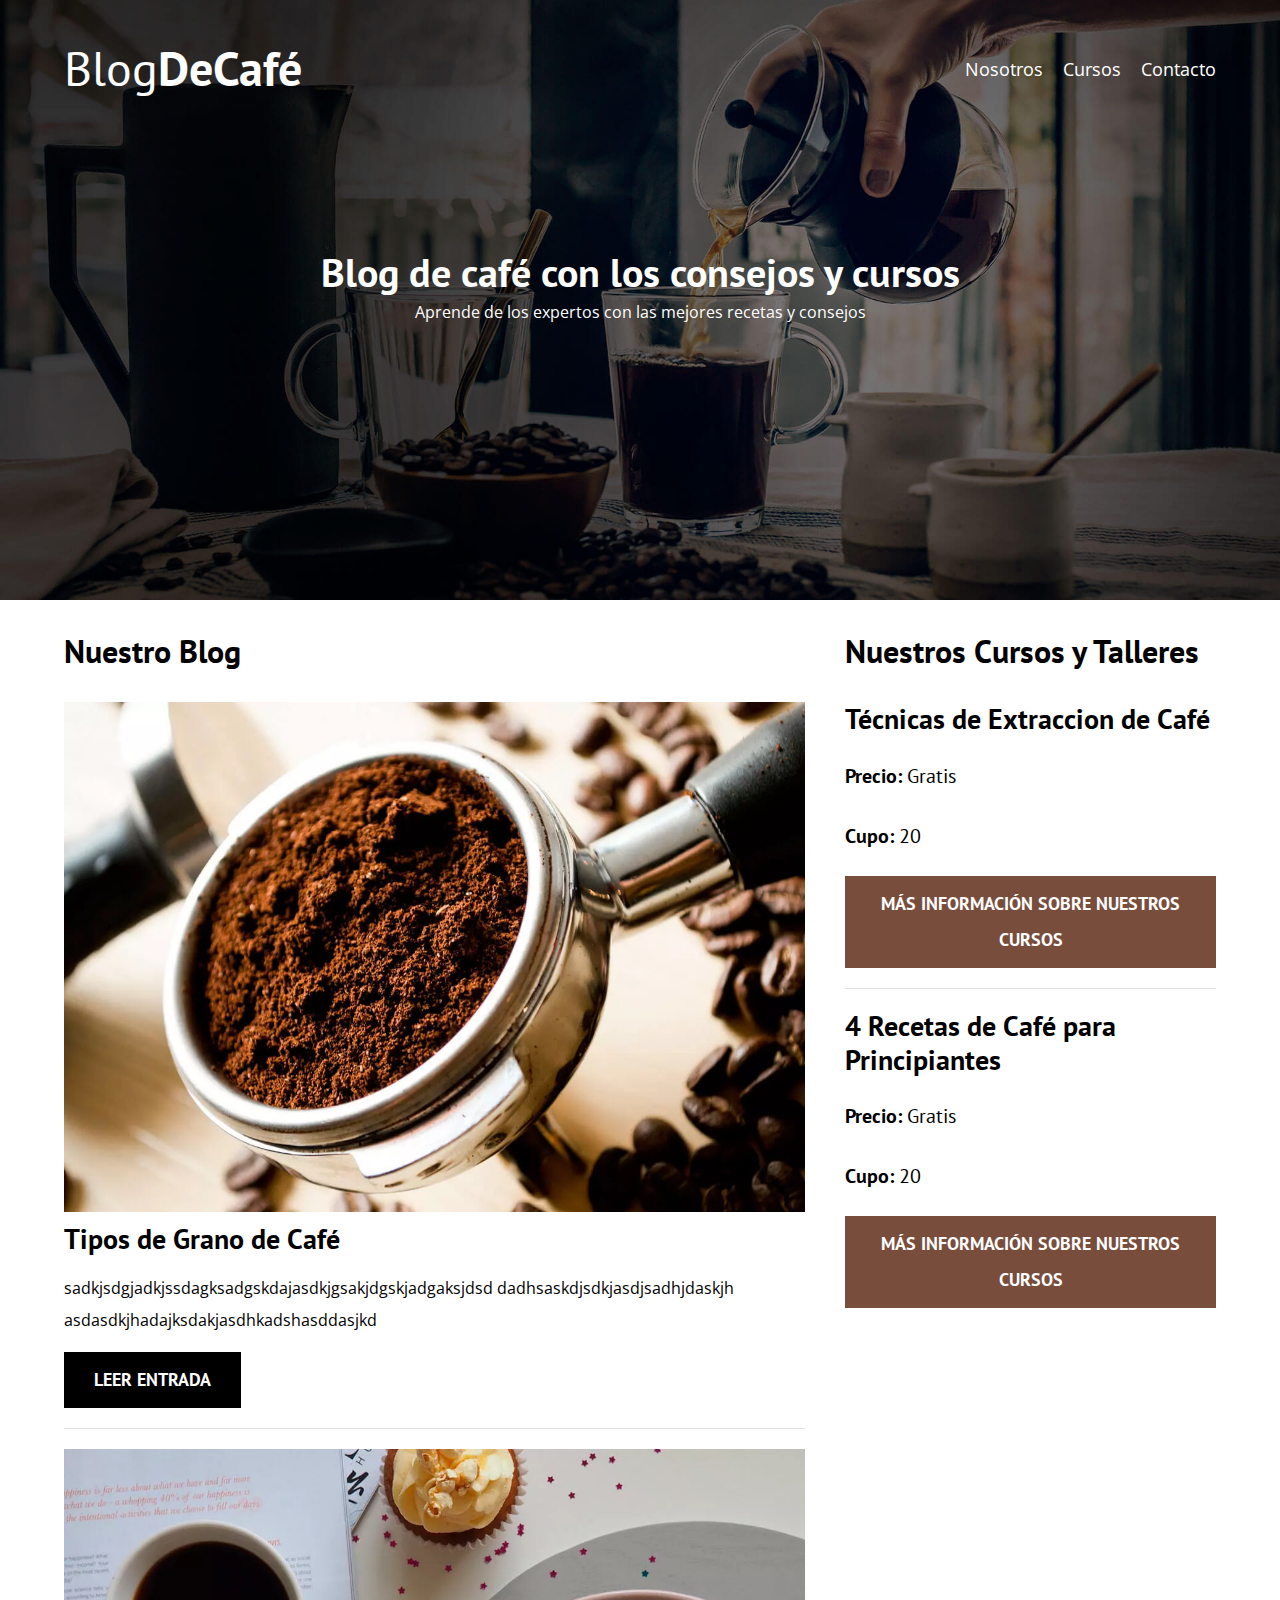
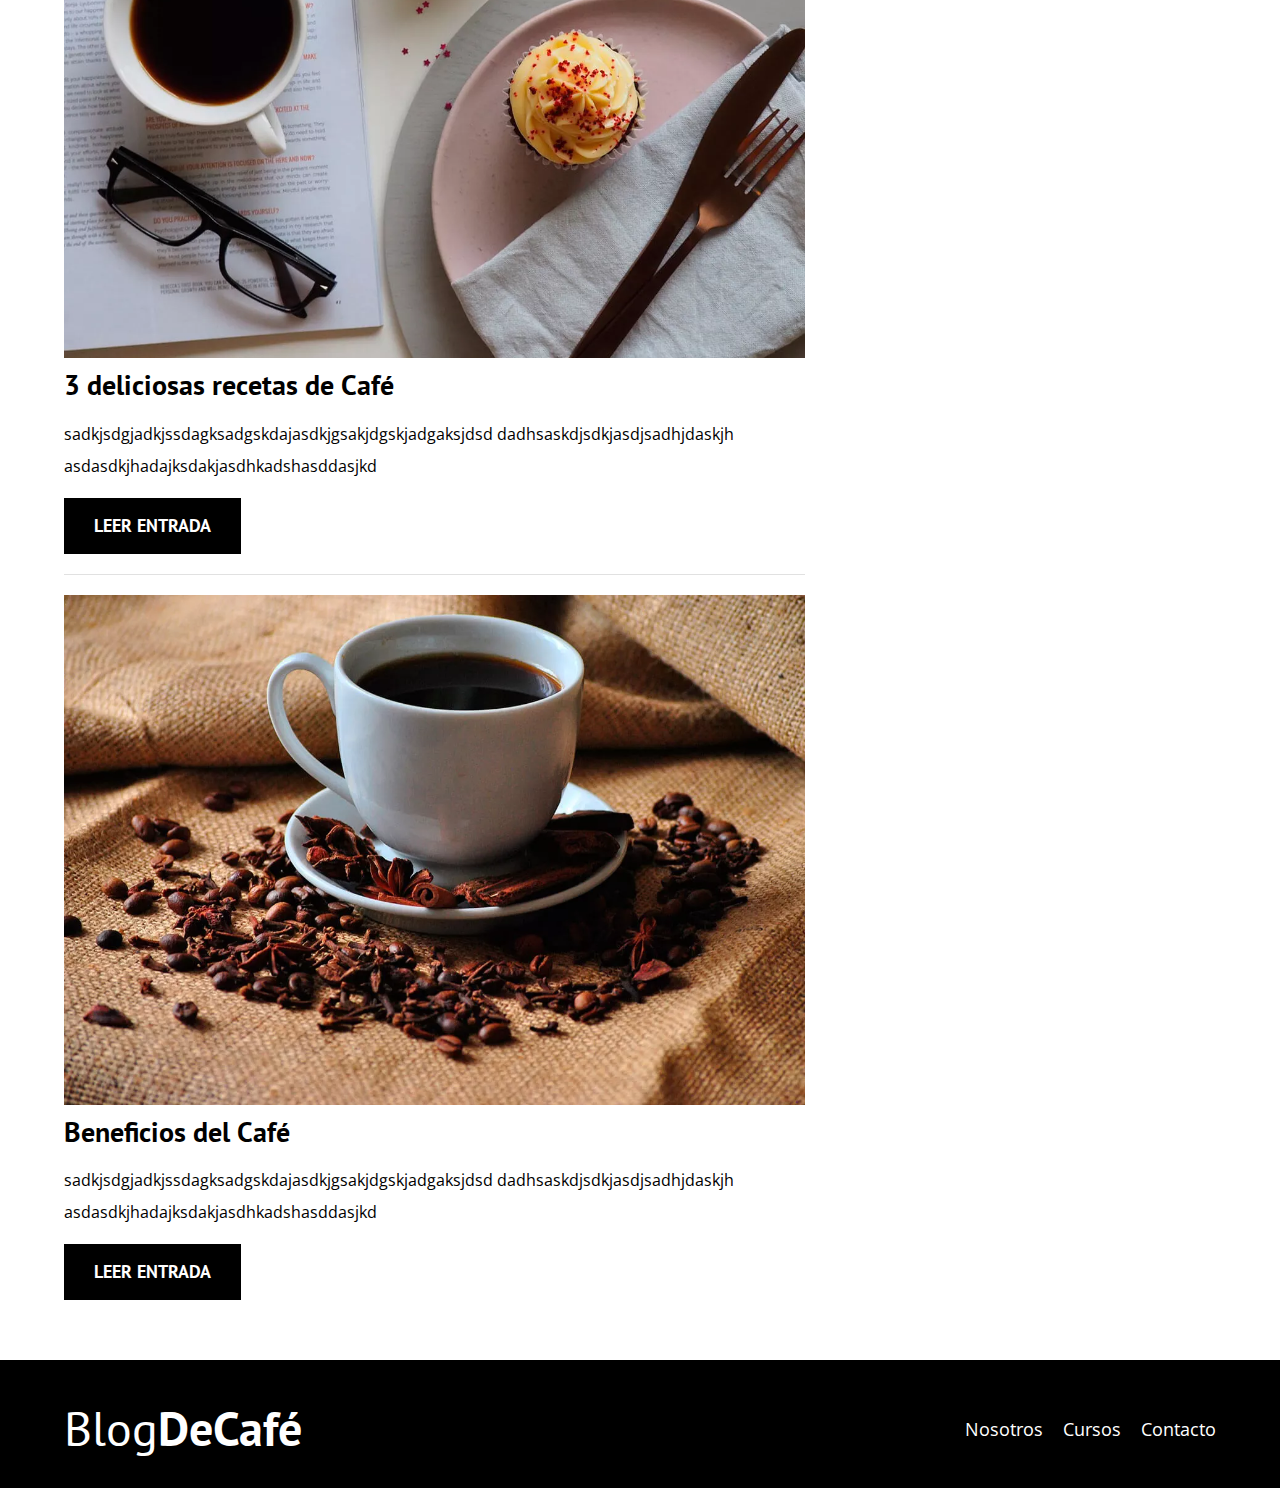
<file: index.html>
<!DOCTYPE html>
<html lang="es">
<head>
    <meta charset="UTF-8">
    <meta name="viewport" content="width=device-width, initial-scale=1.0">
    <title>BlogDeCafé</title>
    <meta name="description" content="Página web de blog de café">
    
    <link rel="preconnect" href="https://fonts.googleapis.com">
    <link rel="preconnect" href="https://fonts.gstatic.com" crossorigin>
    <link href="https://fonts.googleapis.com/css2?family=Open+Sans:ital,wght@0,300..800;1,300..800&family=PT+Sans:ital,wght@0,400;0,700;1,400;1,700&display=swap" rel="stylesheet">
    
    <!--Prefetch-->
    <link rel="prefetch" href="nosotros.html"> <!--Esto cargar desde un inicio la pagina de nosotros sirve para que la abra inmediatemente
     esto podria servir en el proyecto de la pizzeria para cargar inmediatamente el menu. No se debn de  poner mas paginas porque es lo mismo , perde el sentido-->

    <!--Preload--> <!--Carga elementos que sean necesarios inmediatamente-->
    <link rel="preload" href="css/normalize.css" as="styles">
    <link rel="stylesheet" href="css/normalize.css">

    <link rel="preload" href="css/styles.css" as="styles">
    <link rel="stylesheet" href="css/styles.css">

</head>
<body>
    <header class="header">
        <div class="contenedor">
            <div class="barra">
                <a class="logo" href="index.html">
                    <h1 class="logo__nombre no-margin centrar-texto">Blog<span class="logo__bold">DeCafé</span></h1>
                </a>

                <nav class="navegacion">
                    <a href="nosotros.html" class="navegacion__enlace">Nosotros</a>
                    <a href="cursos.html" class="navegacion__enlace">Cursos</a>
                    <a href="contacto.html" class="navegacion__enlace">Contacto</a>
                </nav>
            </div>
        </div>

        <div class="header__texto"> <!--El guion bajo indica que es una elemento de este bloque-->
            <h2 class="no-margin">Blog de café con los consejos y cursos</h2>
            <p class="no-margin">Aprende de los expertos con las mejores recetas y consejos</p>
        </div>
    </header>

    <div class="contenedor contenido-principal">
        <main class="blog">
            <h3>Nuestro Blog</h3>
            <article class="entrada"> <!--Etiqueta Para foros y noticias-->
                <div class="entrada__imagen">
                    <picture>
                         <source loading="lazy" srcset="img/blog1.webp" type="image/webp">
                         <img loading="lazy" src="img/blog1.jpg" alt="imagen blog">
                    </picture>
                    
                </div>
                <div class="entrada__contenido">
                    <h4 class="no-margin">Tipos de Grano de Café</h4>
                    <p>
                        sadkjsdgjadkjssdagksadgskdajasdkjgsakjdgskjadgaksjdsd
                        dadhsaskdjsdkjasdjsadhjdaskjh
                        asdasdkjhadajksdakjasdhkadshasddasjkd
                    </p>
                    <a href="entrada.html" class="boton boton--primario">Leer Entrada</a>      
                </div>
            </article>
            <article class="entrada"> <!--Etiqueta Para foros y noticias-->
                <div class="entrada__imagen">
                    <picture>
                        <source loading="lazy" srcset="img/blog2.webp" type="image/webp">
                        <img loading="lazy" src="img/blog2.jpg" alt="imagen blog">
                   </picture>
                </div>
                <div class="entrada__contenido">
                    <h4 class="no-margin">3 deliciosas recetas de Café</h4>
                    <p>
                        sadkjsdgjadkjssdagksadgskdajasdkjgsakjdgskjadgaksjdsd
                        dadhsaskdjsdkjasdjsadhjdaskjh
                        asdasdkjhadajksdakjasdhkadshasddasjkd
                    </p>
                    <a href="entrada.html" class="boton boton--primario">Leer Entrada</a>      
                </div>
            </article>
            <article class="entrada"> <!--Etiqueta Para foros y noticias-->
                <div class="entrada__imagen">
                    <picture>
                        <source loading="lazy" srcset="img/blog3.webp" type="image/webp">
                        <img loading="lazy" src="img/blog3.jpg" alt="imagen blog"> <!--El loading lazy sirve para cargar las imagenes cuando se abren y no desde un inicio es mejor para ahorrar tiempo en elxservidor-->
                   </picture>
                    
                </div>
                <div class="entrada__contenido">
                    <h4 class="no-margin">Beneficios del Café</h4>
                    <p>
                        sadkjsdgjadkjssdagksadgskdajasdkjgsakjdgskjadgaksjdsd
                        dadhsaskdjsdkjasdjsadhjdaskjh
                        asdasdkjhadajksdakjasdhkadshasddasjkd
                    </p>
                    <a href="entrada.html" class="boton boton--primario">Leer Entrada</a>      
                </div>
            </article>
        </main>
        <aside class="sidebar"> <!--Barra mas pequeña de alado--> 
            <h3>Nuestros Cursos y Talleres</h3>
            <ul class="cursos no-padding"> <!--UL = lista no ordenada-->
                <li class="widget-curso">
                    <h4 class="no-margin">Técnicas de Extraccion de Café</h4>
                    <p class="widget-curso__label">Precio:
                        <span class="widget-curso__info">Gratis</span>
                    </p>
                    <p class="widget-curso__label">Cupo:
                        <span class="widget-curso__info">20</span>
                    </p>
                    <a href="entrada.html" class="boton boton--secundario">Más Información sobre nuestros cursos</a> 
                </li>

                <li class="widget-curso">
                    <h4 class="no-margin">4 Recetas de Café para Principiantes</h4>
                    <p class="widget-curso__label">Precio:
                        <span class="widget-curso__info">Gratis</span>
                    </p>
                   
                    <p class="widget-curso__label">Cupo:
                        <span class="widget-curso__info">20</span>
                    </p>
                    <a href="entrada.html" class="boton boton--secundario">Más Información sobre nuestros cursos</a> 
                </li>
            </ul>
        </aside>
    </div> 

    <footer class="footer">
        <div class="contenedor">
            <div class="barra">
                <a class="logo" href="index.html">
                    <h1 class="logo__nombre no-margin centrar-texto">Blog<span class="logo__bold">DeCafé</span></h1>
                </a>

                <nav class="navegacion">
                    <a href="nosotros.html" class="navegacion__enlace">Nosotros</a>
                    <a href="cursos.html" class="navegacion__enlace">Cursos</a>
                    <a href="contacto.html" class="navegacion__enlace">Contacto</a>
                </nav>
            </div>
        </div>

    </footer>

    <script src="js/modernizr.js"></script>
</body>
</html>
</file>
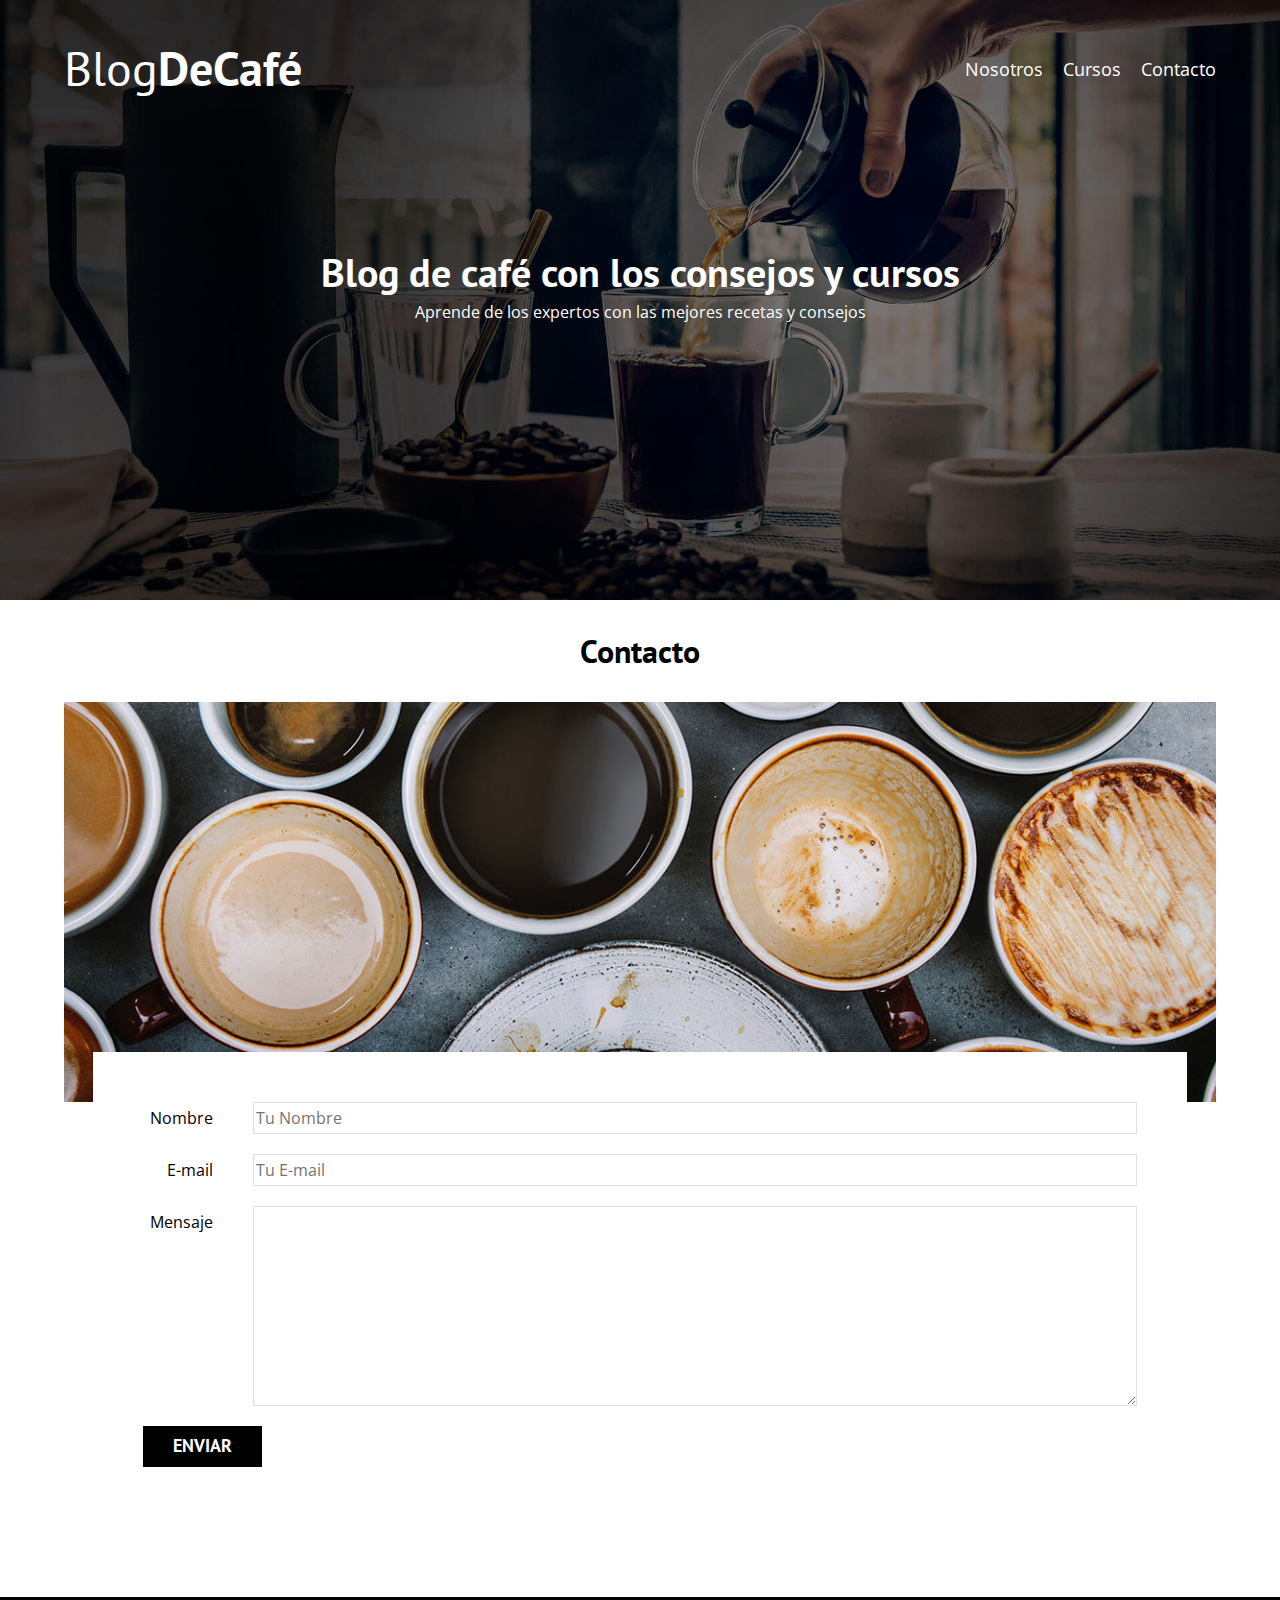
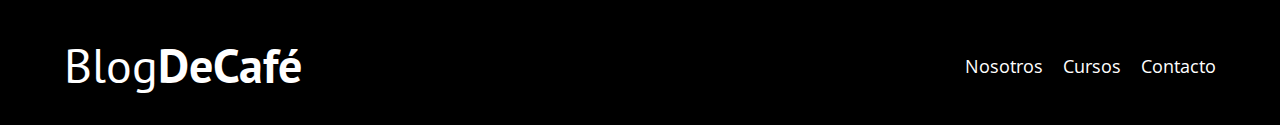
<file: contacto.html>
<!DOCTYPE html>
<html lang="es">
<head>
    <meta charset="UTF-8">
    <meta name="viewport" content="width=device-width, initial-scale=1.0">
    <title>BlogDeCafé</title>
    <link rel="stylesheet" href="css/normalize.css">
    <link rel="preconnect" href="https://fonts.googleapis.com">
<link rel="preconnect" href="https://fonts.gstatic.com" crossorigin>
<link href="https://fonts.googleapis.com/css2?family=Open+Sans:ital,wght@0,300..800;1,300..800&family=PT+Sans:ital,wght@0,400;0,700;1,400;1,700&display=swap" rel="stylesheet">
    <link rel="stylesheet" href="css/styles.css">
</head>
<body>
    <header class="header">
        <div class="contenedor">
            <div class="barra">
                <a class="logo" href="index.html">
                    <h1 class="logo__nombre no-margin centrar-texto">Blog<span class="logo__bold">DeCafé</span></h1>
                </a>

                <nav class="navegacion">
                    <a href="nosotros.html" class="navegacion__enlace">Nosotros</a>
                    <a href="cursos.html" class="navegacion__enlace">Cursos</a>
                    <a href="contacto.html" class="navegacion__enlace">Contacto</a>
                </nav>
            </div>
        </div>

        <div class="header__texto"> <!--El guion bajo indica que es una elemento de este bloque-->
            <h2 class="no-margin">Blog de café con los consejos y cursos</h2>
            <p class="no-margin">Aprende de los expertos con las mejores recetas y consejos</p>
        </div>
    </header>

     <main class="contenedor">
        <h3 class="centrar-texto">Contacto</h3>
        
        <div class="contacto-bg"> </div>

        <form class="formulario">
            <div class="campo">
                <label class="campo__label" for="nombre">Nombre</label>
                <input class="campo__field" type="text" placeholder="Tu Nombre" id="nombre">
            </div> 

            <div class="campo">
                <label class="campo__label" for="email">E-mail</label>
                <input class="campo__field" type="email" placeholder="Tu E-mail" id="email">
            </div> 

            <div class="campo">
                <label class="campo__label" for="mensaje">Mensaje</label>
                <textarea class="campo__field campo__field--textarea" id="mensaje"></textarea>
            </div> 
            
            <div class="campo">
                <input type="submit" value="Enviar" class="boton boton--primario">

            </div>
        </form>
        

     </main>

    <footer class="footer">
        <div class="contenedor">
            <div class="barra">
                <a class="logo" href="index.html">
                    <h1 class="logo__nombre no-margin centrar-texto">Blog<span class="logo__bold">DeCafé</span></h1>
                </a>

                <nav class="navegacion">
                    <a href="nosotros.html" class="navegacion__enlace">Nosotros</a>
                    <a href="cursos.html" class="navegacion__enlace">Cursos</a>
                    <a href="contacto.html" class="navegacion__enlace">Contacto</a>
                </nav>
            </div>
        </div>

    </footer>
</body>
</html>
</file>
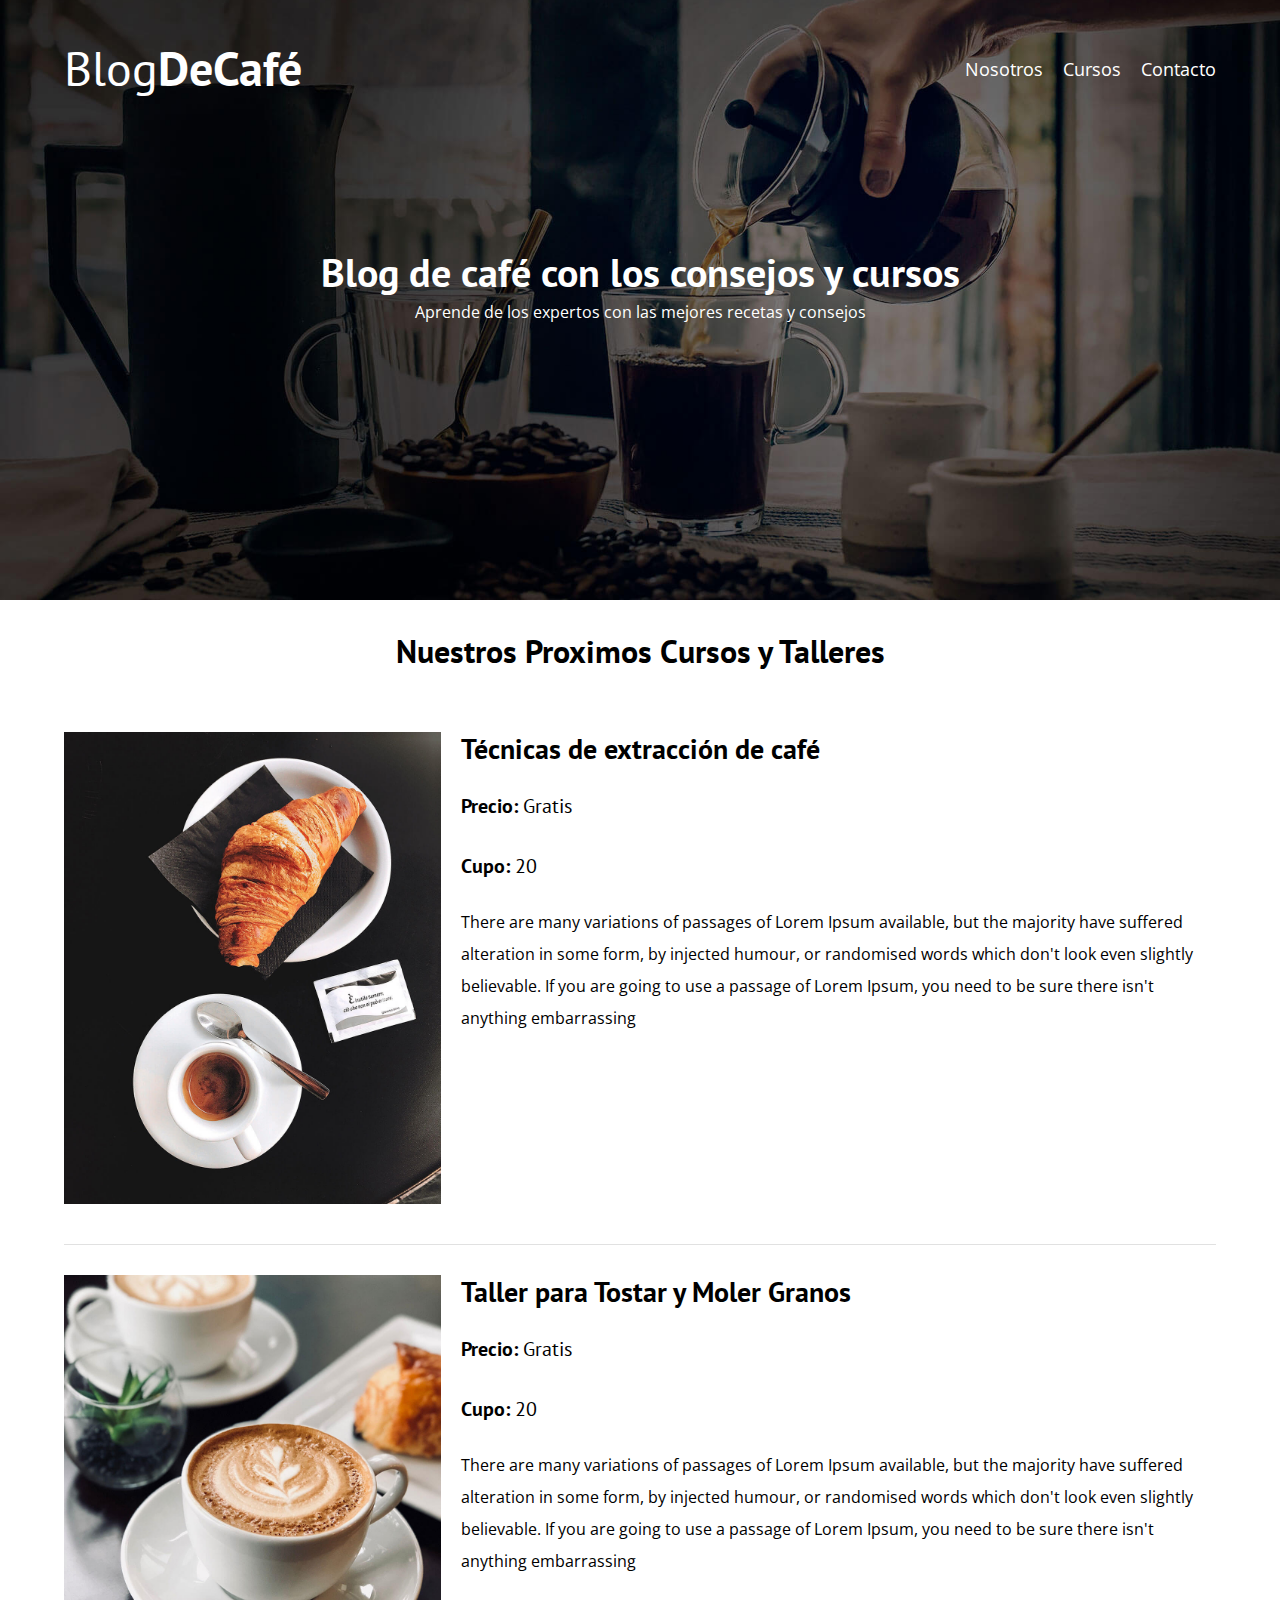
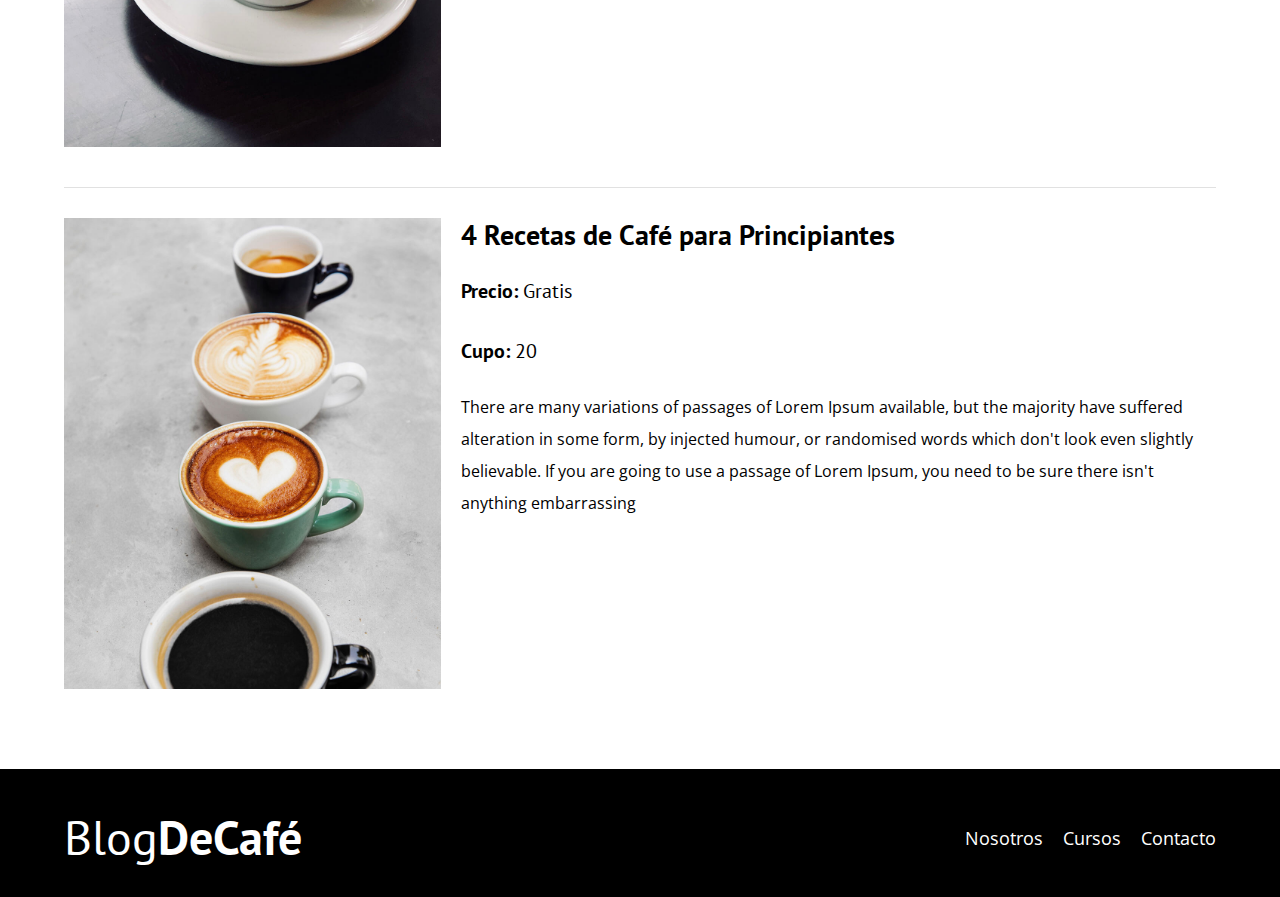
<file: cursos.html>
<!DOCTYPE html>
<html lang="es">
<head>
    <meta charset="UTF-8">
    <meta name="viewport" content="width=device-width, initial-scale=1.0">
    <title>BlogDeCafé</title>
    <link rel="stylesheet" href="css/normalize.css">
    <link rel="preconnect" href="https://fonts.googleapis.com">
<link rel="preconnect" href="https://fonts.gstatic.com" crossorigin>
<link href="https://fonts.googleapis.com/css2?family=Open+Sans:ital,wght@0,300..800;1,300..800&family=PT+Sans:ital,wght@0,400;0,700;1,400;1,700&display=swap" rel="stylesheet">
    <link rel="stylesheet" href="css/styles.css">
</head>
<body>
    <header class="header">
        <div class="contenedor">
            <div class="barra">
                <a class="logo" href="index.html">
                    <h1 class="logo__nombre no-margin centrar-texto">Blog<span class="logo__bold">DeCafé</span></h1>
                </a>

                <nav class="navegacion">
                    <a href="nosotros.html" class="navegacion__enlace">Nosotros</a>
                    <a href="cursos.html" class="navegacion__enlace">Cursos</a>
                    <a href="contacto.html" class="navegacion__enlace">Contacto</a>
                </nav>
            </div>
        </div>

        <div class="header__texto"> <!--El guion bajo indica que es una elemento de este bloque-->
            <h2 class="no-margin">Blog de café con los consejos y cursos</h2>
            <p class="no-margin">Aprende de los expertos con las mejores recetas y consejos</p>
        </div>
    </header>

     <main class="contenedor">
        <h3 class="centrar-texto">Nuestros Proximos Cursos y Talleres</h3>
        
        <div class="curso">
            <div class="curso__imagen">
                <img src="img/curso1.jpg" alt="Imagen del curso">

            </div>
            
            <div class="curso__informacion">
                <h4 class="no-margin">Técnicas de extracción de café</h4>
            <p class="curso__label">Precio:
                <span class="curso__info">Gratis</span>
            </p>
           
            <p class="curso__label">Cupo:
                <span class="curso__info">20</span>
            </p>
            <p class="curso__descripcion">
                There are many variations of passages of Lorem Ipsum available, but the majority have
                 suffered alteration in some form, by injected humour, or randomised words which don't 
                 look even slightly believable. If you are going 
                to use a passage of Lorem Ipsum, you need to be sure there isn't anything embarrassing
            </p>
            </div> <!--Curso Informacion-->
        </div> <!--.Curso-->
       
        <div class="curso">
            <div class="curso__imagen">
                <img src="img/curso2.jpg" alt="Imagen del curso">

            </div>
            
            <div class="curso__informacion">
                <h4 class="no-margin">Taller para Tostar y Moler Granos</h4>
            <p class="curso__label">Precio:
                <span class="curso__info">Gratis</span>
            </p>
           
            <p class="curso__label">Cupo:
                <span class="curso__info">20</span>
            </p>
            <p class="curso__descripcion">
                There are many variations of passages of Lorem Ipsum available, but the majority have
                 suffered alteration in some form, by injected humour, or randomised words which don't 
                 look even slightly believable. If you are going 
                to use a passage of Lorem Ipsum, you need to be sure there isn't anything embarrassing
            </p>
            </div> <!--Curso Informacion-->
        </div> <!--.Curso-->
        <div class="curso">
            <div class="curso__imagen">
                <img src="img/curso3.jpg" alt="Imagen del curso">

            </div>
            
            <div class="curso__informacion">
                <h4 class="no-margin">4 Recetas de Café para Principiantes</h4>
            <p class="curso__label">Precio:
                <span class="curso__info">Gratis</span>
            </p>
           
            <p class="curso__label">Cupo:
                <span class="curso__info">20</span>
            </p>
            <p class="curso__descripcion">
                There are many variations of passages of Lorem Ipsum available, but the majority have
                 suffered alteration in some form, by injected humour, or randomised words which don't 
                 look even slightly believable. If you are going 
                to use a passage of Lorem Ipsum, you need to be sure there isn't anything embarrassing
            </p>
            </div> <!--Curso Informacion-->
        </div> <!--.Curso-->

        
       
     </main>

    <footer class="footer">
        <div class="contenedor">
            <div class="barra">
                <a class="logo" href="index.html">
                    <h1 class="logo__nombre no-margin centrar-texto">Blog<span class="logo__bold">DeCafé</span></h1>
                </a>

                <nav class="navegacion">
                    <a href="nosotros.html" class="navegacion__enlace">Nosotros</a>
                    <a href="cursos.html" class="navegacion__enlace">Cursos</a>
                    <a href="contacto.html" class="navegacion__enlace">Contacto</a>
                </nav>
            </div>
        </div>

    </footer>
</body>
</html>
</file>
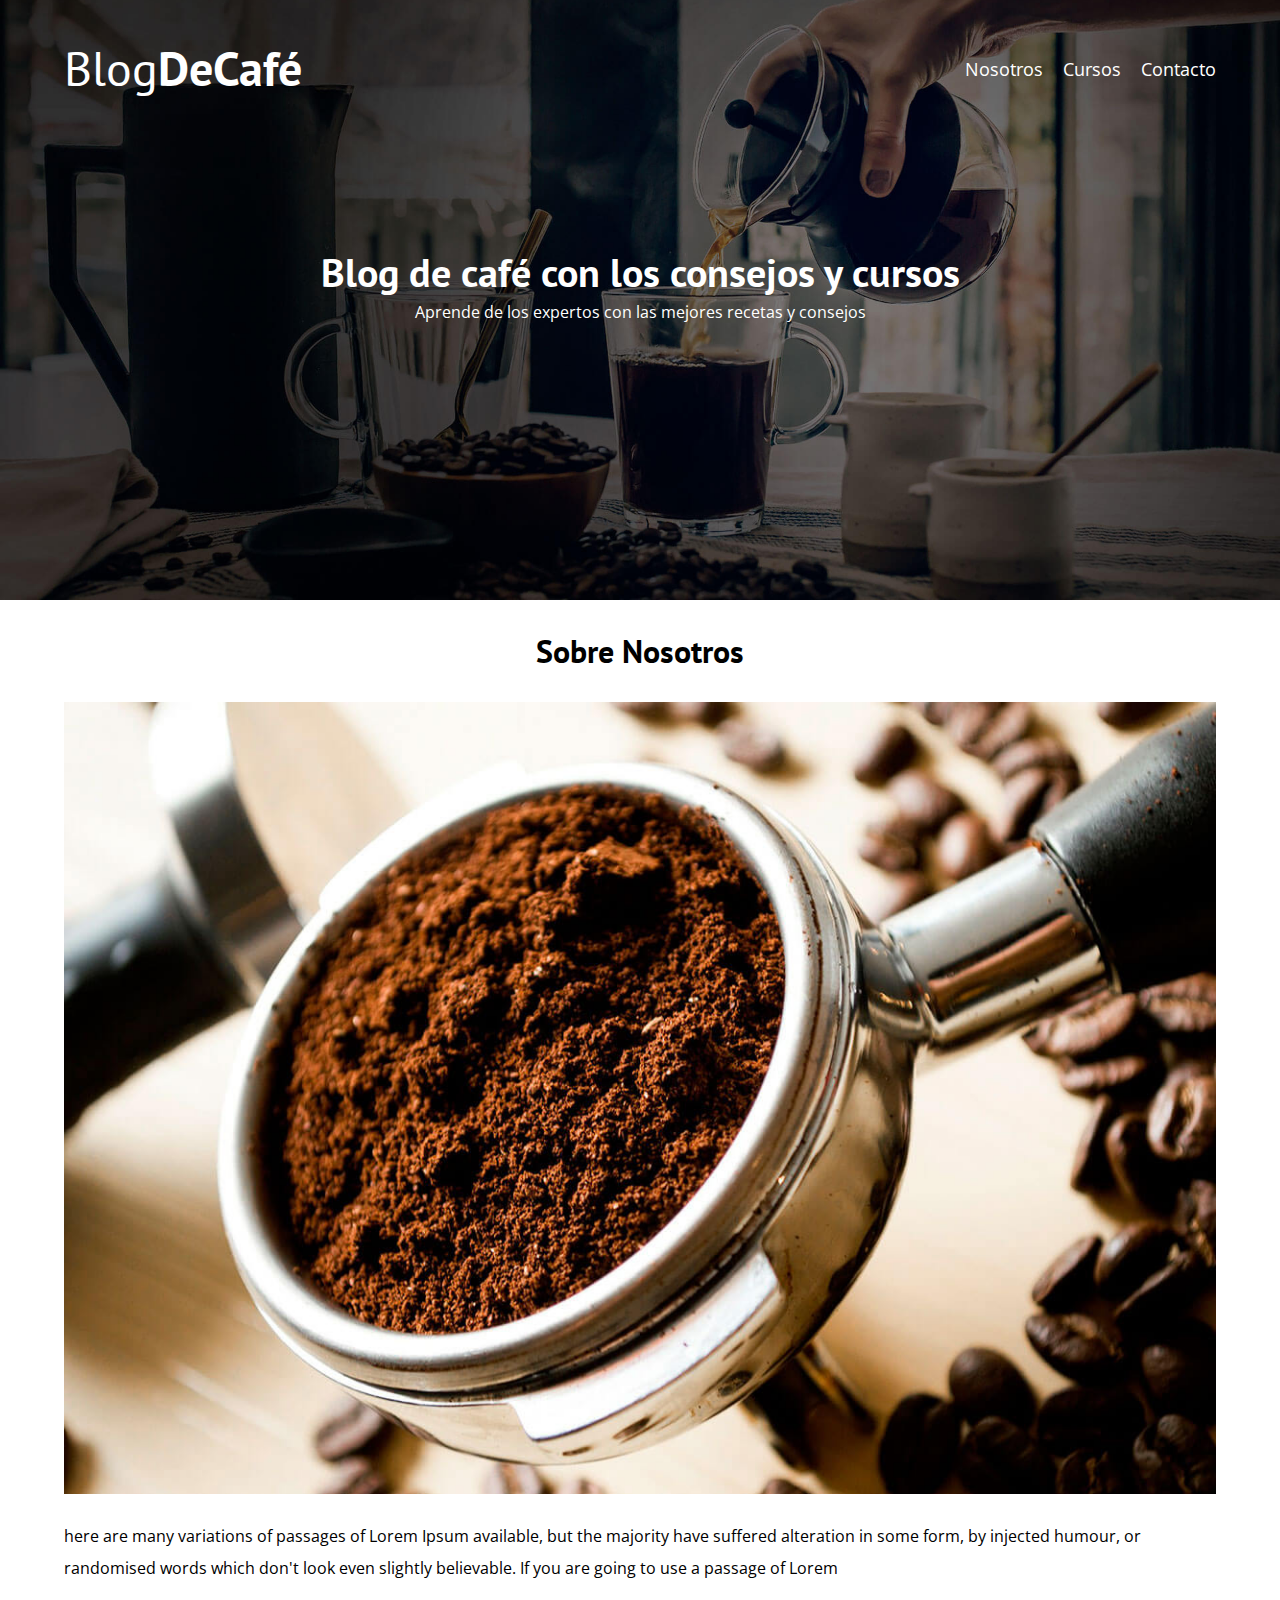
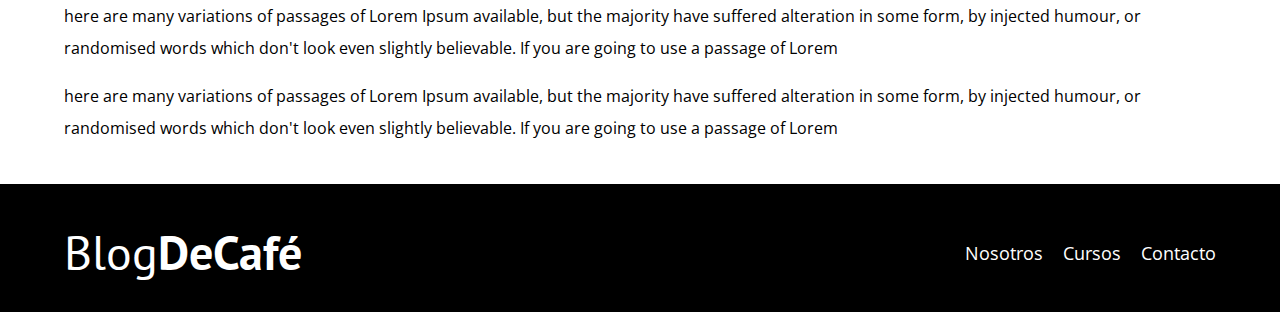
<file: entrada.html>
<!DOCTYPE html>
<html lang="es">
<head>
    <meta charset="UTF-8">
    <meta name="viewport" content="width=device-width, initial-scale=1.0">
    <title>BlogDeCafé</title>
    <link rel="stylesheet" href="css/normalize.css">
    <link rel="preconnect" href="https://fonts.googleapis.com">
<link rel="preconnect" href="https://fonts.gstatic.com" crossorigin>
<link href="https://fonts.googleapis.com/css2?family=Open+Sans:ital,wght@0,300..800;1,300..800&family=PT+Sans:ital,wght@0,400;0,700;1,400;1,700&display=swap" rel="stylesheet">
    <link rel="stylesheet" href="css/styles.css">
</head>
<body>
    <header class="header">
        <div class="contenedor">
            <div class="barra">
                <a class="logo" href="index.html">
                    <h1 class="logo__nombre no-margin centrar-texto">Blog<span class="logo__bold">DeCafé</span></h1>
                </a>

                <nav class="navegacion">
                    <a href="nosotros.html" class="navegacion__enlace">Nosotros</a>
                    <a href="cursos.html" class="navegacion__enlace">Cursos</a>
                    <a href="contacto.html" class="navegacion__enlace">Contacto</a>
                </nav>
            </div>
        </div>

        <div class="header__texto"> <!--El guion bajo indica que es una elemento de este bloque-->
            <h2 class="no-margin">Blog de café con los consejos y cursos</h2>
            <p class="no-margin">Aprende de los expertos con las mejores recetas y consejos</p>
        </div>
    </header>

     <main class="contenedor">
        <h3 class="centrar-texto">Sobre Nosotros</h3>
        
        <img src="img/blog1.jpg" alt="imagen del blog">

        <p>
            here are many variations of passages of Lorem Ipsum available, 
            but the majority have suffered alteration in some form, 
            by injected humour, or randomised words which don't look 
            even slightly believable. If you are going to use a passage of Lorem
        </p>

        <p>
            here are many variations of passages of Lorem Ipsum available, 
            but the majority have suffered alteration in some form, 
            by injected humour, or randomised words which don't look 
            even slightly believable. If you are going to use a passage of Lorem
        </p>

        <p>
            here are many variations of passages of Lorem Ipsum available, 
            but the majority have suffered alteration in some form, 
            by injected humour, or randomised words which don't look 
            even slightly believable. If you are going to use a passage of Lorem

        </p>
        
     </main>

    <footer class="footer">
        <div class="contenedor">
            <div class="barra">
                <a class="logo" href="index.html">
                    <h1 class="logo__nombre no-margin centrar-texto">Blog<span class="logo__bold">DeCafé</span></h1>
                </a>

                <nav class="navegacion">
                    <a href="nosotros.html" class="navegacion__enlace">Nosotros</a>
                    <a href="cursos.html" class="navegacion__enlace">Cursos</a>
                    <a href="contacto.html" class="navegacion__enlace">Contacto</a>
                </nav>
            </div>
        </div>

    </footer>
</body>
</html>
</file>
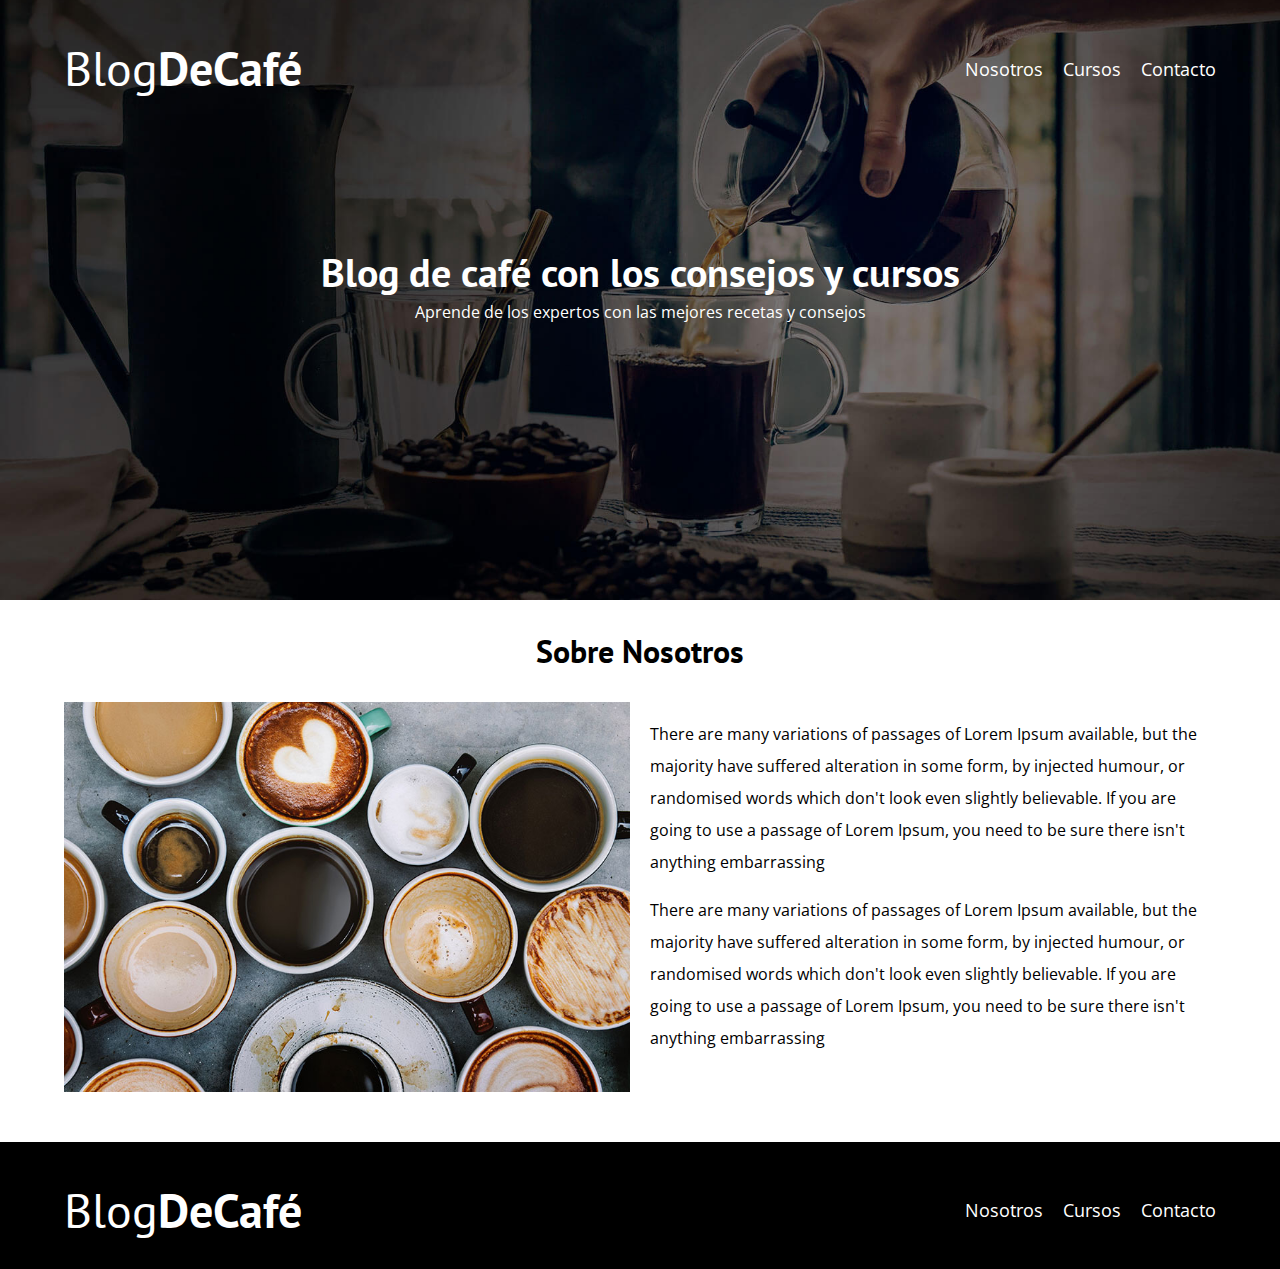
<file: nosotros.html>
<!DOCTYPE html>
<html lang="es">
<head>
    <meta charset="UTF-8">
    <meta name="viewport" content="width=device-width, initial-scale=1.0">
    <title>BlogDeCafé</title>
    <link rel="stylesheet" href="css/normalize.css">
    <link rel="preconnect" href="https://fonts.googleapis.com">
<link rel="preconnect" href="https://fonts.gstatic.com" crossorigin>
<link href="https://fonts.googleapis.com/css2?family=Open+Sans:ital,wght@0,300..800;1,300..800&family=PT+Sans:ital,wght@0,400;0,700;1,400;1,700&display=swap" rel="stylesheet">
    <link rel="stylesheet" href="css/styles.css">
</head>
<body>
    <header class="header">
        <div class="contenedor">
            <div class="barra">
                <a class="logo" href="index.html">
                    <h1 class="logo__nombre no-margin centrar-texto">Blog<span class="logo__bold">DeCafé</span></h1>
                </a>

                <nav class="navegacion">
                    <a href="nosotros.html" class="navegacion__enlace">Nosotros</a>
                    <a href="cursos.html" class="navegacion__enlace">Cursos</a>
                    <a href="contacto.html" class="navegacion__enlace">Contacto</a>
                </nav>
            </div>
        </div>

        <div class="header__texto"> <!--El guion bajo indica que es una elemento de este bloque-->
            <h2 class="no-margin">Blog de café con los consejos y cursos</h2>
            <p class="no-margin">Aprende de los expertos con las mejores recetas y consejos</p>
        </div>
    </header>

     <main class="contenedor">
        <h3 class="centrar-texto">Sobre Nosotros</h3>
        
        <div class="sobre-nosotros">
            <div class="sobre-nosotros__imagen">
                <img src="img/nosotros.jpg" alt="imagen nosotros">
            </div>

            <div class="sobre-nosotros__texto">
                <p>There are many variations of passages of Lorem Ipsum available, 
                but the majority have suffered alteration in some form, 
                by injected humour, or randomised words which don't look 
                even slightly believable. If you are going to use a passage of Lorem Ipsum, 
                you need to be sure there isn't anything embarrassing</p>
                <p>There are many variations of passages of Lorem Ipsum available, 
                but the majority have suffered alteration in some form, by injected humour, 
                or randomised words which don't look even slightly believable. If you are
                going to use a passage of Lorem Ipsum, you need to be sure there isn't 
                anything embarrassing</p>
            </div>

        </div>
     </main>

    <footer class="footer">
        <div class="contenedor">
            <div class="barra">
                <a class="logo" href="index.html">
                    <h1 class="logo__nombre no-margin centrar-texto">Blog<span class="logo__bold">DeCafé</span></h1>
                </a>

                <nav class="navegacion">
                    <a href="nosotros.html" class="navegacion__enlace">Nosotros</a>
                    <a href="cursos.html" class="navegacion__enlace">Cursos</a>
                    <a href="contacto.html" class="navegacion__enlace">Contacto</a>
                </nav>
            </div>
        </div>

    </footer>
</body>
</html>
</file>
<file: css/styles.css>
:root {
    --fuenteHeading: 'PT Sans', sans-serif;
    --fuenteParrafos: 'Open Sans', sans-serif;
    --gris: #e1e1e1;
    --primario: #784D3C;
    --gris: #e1e1e1;
    --blanco: #ffffff;
    --negro: #000000;
}
html {
    box-sizing: border-box;
    font-size: 62.5%; /* 1 rem = 10px */    
} /*Eso poner en cada proyecto*/
*, *:before, *:after {
    box-sizing: inherit;
}
body {
    font-family: var(--fuenteParrafos);
    font-size: 1.6rem;
    line-height: 2;
}

/** Globales **/
.contenedor {
    width: min(90%, 120rem);/*Esta linea es lo mismo que esto*/
    /*
     max-width: (120rem);
        width: 90%; 
    */
    margin: 0 auto;
}
a {
    text-decoration: none; /*Quitar interlineado*/
}
h1, h2, h3, h4 {
    font-family: var(--fuenteHeading);
    line-height: 1.2;
}
h1 {
    font-size: 4.8rem;
}
h2 {
    font-size: 4rem;
}
h3 {
    font-size: 3.2rem;
}
h4 {
    font-size: 2.8rem;
}
img {
    max-width: 100%;
}
/** Utilidades **/
.no-margin {
    margin: 0;
}
.no-padding {
    padding: 0;
}
.centrar-texto {
    text-align: center;
}
/*Header*/
.web, .header {
    background-image: url(../img/banner.webp);
}
.no-web,.header{
    background-image: url(../img/banner.jpg);
}
.header{
    height: 60rem; /*Altura de la imagen*/
    background-size: cover; /*Para tomar todo el espacio disponible*/
    background-repeat: no-repeat;
    background-position: center center; /*Esto es para que cuando la ventana sea pequeña la imagen se siga moviendo*/
}
.header__texto{
    text-align: center;
    color: var(--blanco);
    margin-top: 5rem; /*Mueve la barra completa de la imagen*/
}
@media (min-width: 768px) {
    .header__texto{
        margin-top: 15rem;
    }
    
}
.barra{
    padding-top: 4rem;
}
@media (min-width: 768px) {
    .barra{
        display: flex;
        justify-content: space-between; /*Hace la separacion entre el titulo y el enlace*/
        align-items: center;
    }
    
}
.logo {
    color: var(--blanco);
}
.logo__nombre {
    font-weight: 400;
}
.logo__bold {
    font-weight: 700;

}
@media (min-width: 768px) {
 .navegacion{
    display: flex;
    gap: 2rem;
 }   
}
.navegacion__enlace {
    display: block; /*Hace que los enlaces cuando se hace chica la ventana sean hacia abajo y no hacia los lados*/
    text-align: center;
    font-size: 1.8rem;
    color: var(--blanco);
}
@media (min-width: 768px) {
    .contenido-principal{
        display: grid; /*Posicionar elementos*/
        grid-template-columns: 2fr 1fr; /*Tamaño de los elementos*/
        column-gap: 4rem; /*Aplicar separacion*/
    }
    
}
.entrada{ /*Asigando las lineas para cada articulo*/
    border-bottom: 1px solid var(--gris);
    margin-bottom: 2rem;  
}
.entrada:last-of-type { /*Hace que el ultimo elemento no tenga el border*/
    border: none;
    margin-bottom: 0;
}
.boton {
    display: block; /*Es para cuando se vea en un celular el boton tome todo el tamaño disponible*/
    font-family: var(--fuenteHeading);
    color: var(--blanco); /*Letra del boton*/
    text-align: center; 
    padding: 1rem 3rem; /*El primer valor es de arriba y abajo el segundo es de izquierda y derecha*/
    font-size: 1.8rem;
    text-transform: uppercase; /*Convierte letra del boton a mayusculas*/
    font-weight: 700; /*Negritas a las letras*/
    margin-bottom: 2rem; /*Separacion del border*/
    border: none;
}
@media (min-width: 768px) {
     .boton {
        display: inline-block; /*Toma el espacio que requiere*/
     }
}
.boton:hover{
    cursor: pointer; /*Hace que salga la manita en los botones*/
}
.boton--primario {
    background-color: var(--negro); /*Le asigna el color al boton*/
}
.boton--secundario {
    background-color: var(--primario) /*Le asigna el color al boton*/
}
.cursos {
    list-style: none; /*elimina viñetas*/
}
.widget-curso{
    border-bottom: 1px solid var(--gris);
    margin-bottom: 2rem;
}
.widget-curso:last-of-type{
    border: none;
    margin-bottom: 0;
}

.widget-curso__label{
    font-family: var(--fuenteHeading);
    font-weight: bold;
}
.widget-curso__info{
    font-weight: normal;

}
.widget-curso__label, 
.widget-curso__info{
font-size: 2rem;
}

.footer {
    background-color: var(--negro);
    padding-bottom: 3rem;
    margin-top: 4rem;
}

/*Sobre Nosotros*/
@media (min-width: 768px) {
    .sobre-nosotros{
        display: grid;
        grid-template-columns: repeat(2, 1fr);
        column-gap: 2rem;
    }
    
}
/*Cursos*/
.curso{
    padding: 3rem 0;
    border-bottom: 1px solid var(--gris);
}
@media (min-width: 768px) {
    .curso {
        display: grid;
        grid-template-columns: 1fr 2fr;
        column-gap: 2rem;
    }
}
.curso:last-of-type {
    border: none;
}
.curso__label{
    font-family: var(--fuenteHeading);
    font-weight: bold;
}
.curso__info{
    font-weight: normal;

}
.curso__label, 
.curso__info{
font-size: 2rem;
}
/*Contacto*/
.contacto-bg{
    background-image: url(../img/contacto.jpg);
    height: 40rem;
    background-size: cover;
    background-repeat: no-repeat;
}
.formulario{
    background-color: var(--blanco);
    margin: -5rem auto 0 auto; /*Encimar el formulario a la imegn de fondo*/
    width: 95%;
    padding: 5rem;
}
.campo{
    display: flex;
    margin-bottom: 2rem; /*Separacion entre cada campo*/
    gap: 2rem; /*Separacion entre el texto y el recatngulo*/

}
.campo__label{
    flex: 0 0 9rem; /*Factor de crecimientos de los rectangulos del formulario*/
    text-align: right;
    padding-right: 2rem; 
}
.campo__field{
    flex: 1;
    border: 1px solid var(--gris); /*Borde de cada campo*/
 

}
.campo__field--textarea{
    height:20rem; /*Modificador del campo de text area. En este caso hace que se vea mas grande*/
}
</file>
